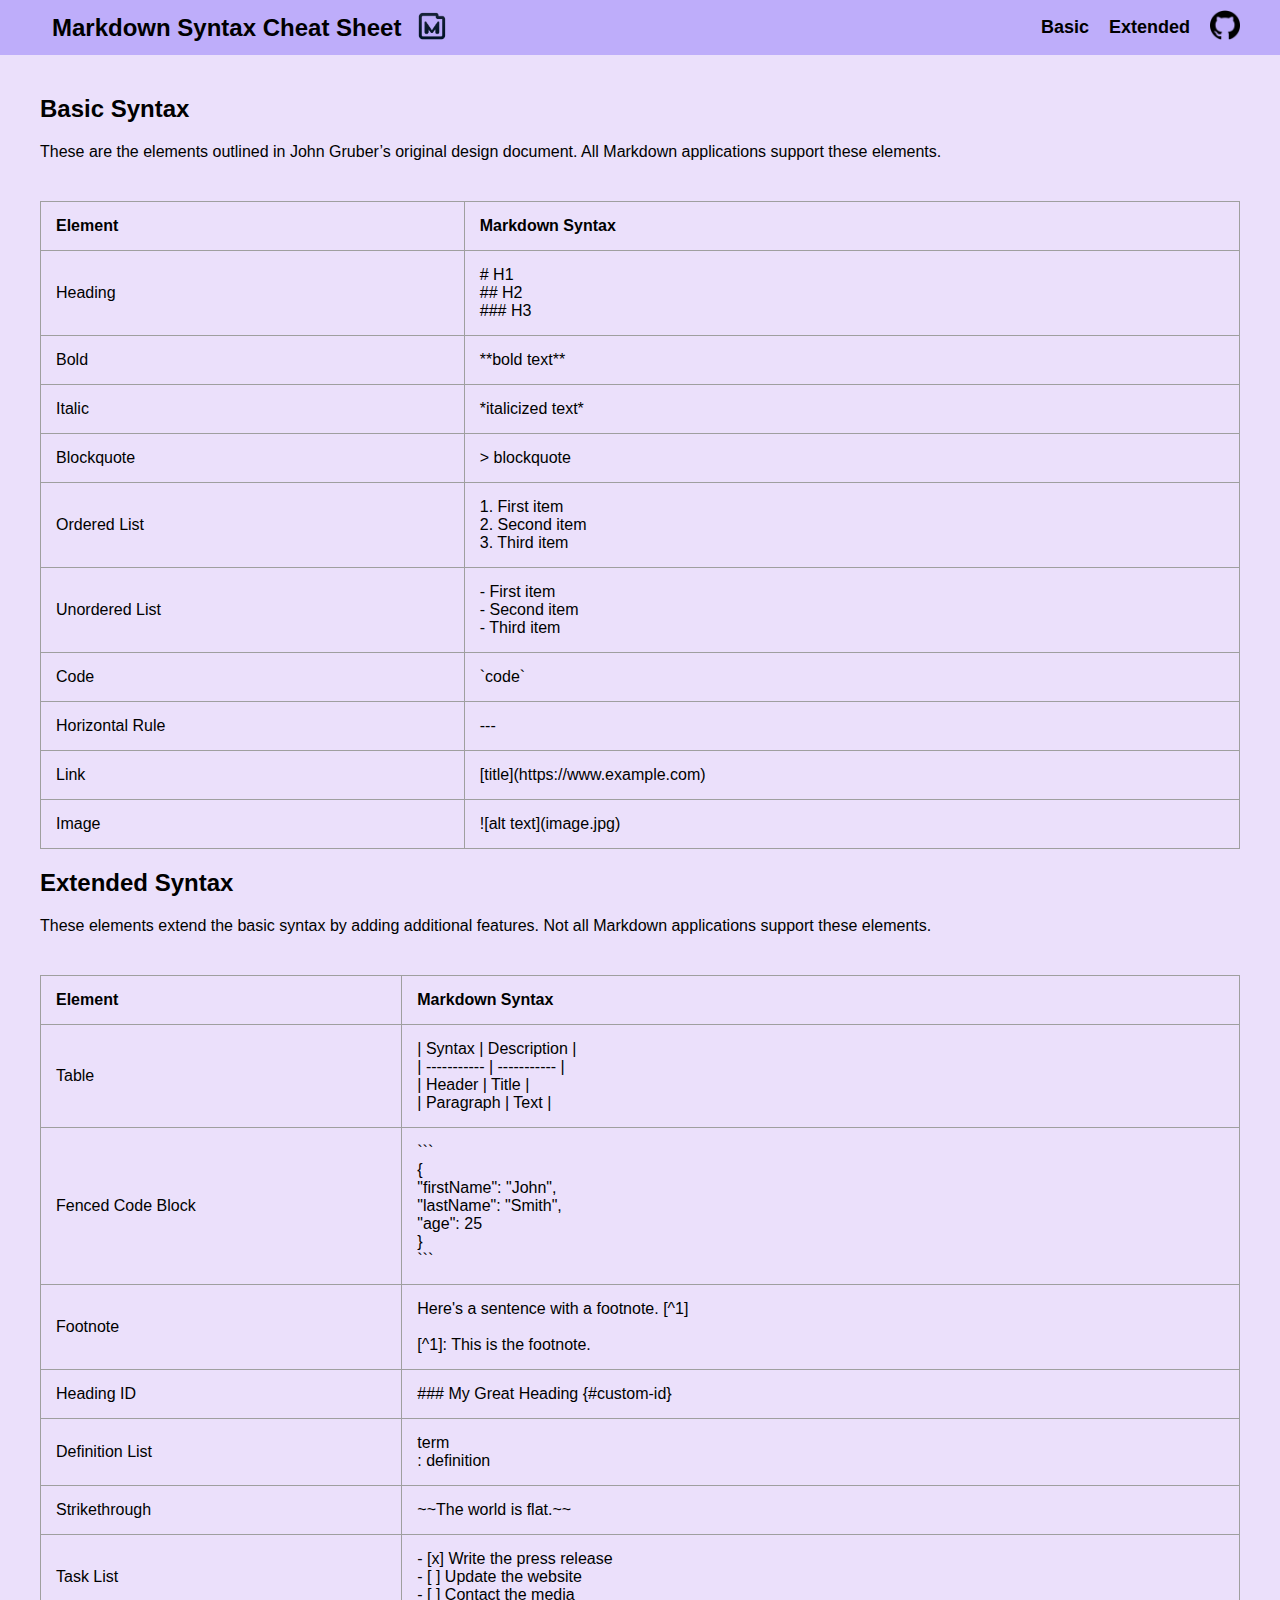
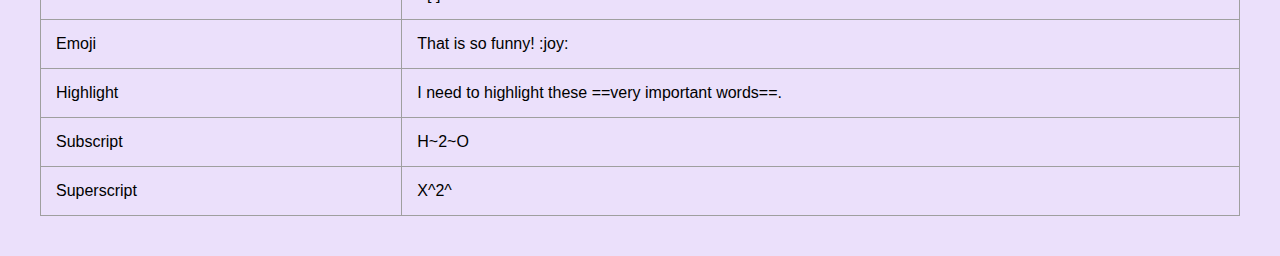
<file: tips.html>
<!DOCTYPE html>
<html lang="en">
<head>
    <meta charset="UTF-8">
    <meta http-equiv="X-UA-Compatible" content="IE=edge">
    <meta name="viewport" content="width=device-width, initial-scale=1.0">
    <link rel="icon" type="image/png" href="/assets/logo.png">
    <title>Cheat Sheet</title>
    <link rel="stylesheet" href="tips.css" />
  </head>
<body>

    <nav class="navbar">
        <div class="first">
            <h1 class="logo">Markdown Syntax Cheat Sheet</h1>
            <a href="../index.html" target="_blank" class="logo-link">
                <img src="../assets/logo-navbar.png" alt="Logo" class="navbar-logo" />
            </a>
        </div>

        <div class="second">
            <ul class="nav-links">
                <li><a href="#basic">Basic </a></li>
                <li><a href="#extended">Extended</a></li>
                <li>
                    <a href="https://github.com/ThisIs-Developer/Markdown-Viewer" target="_blank">
                        <img src="../assets/github.png" alt="Github" class="github">
                    </a>
                </li>
            </ul>
        </div>
    </nav>

    <div class="container">

        <section id="basic" class="basic-description">
            <h2>Basic Syntax</h2>
            <p>These are the elements outlined in John Gruber’s original design document. All Markdown applications support these elements.</p>
        </section>

        <table>
            <thead>
                <tr>
                    <th scope="col">Element</th>
                    <th scope="col">Markdown Syntax</th>
                </tr>
            </thead>
            <tbody>
                <tr>
                    <td>Heading</td>
                    <td># H1<br>## H2<br>### H3</td>
                </tr>
                <tr>
                    <td>Bold</td>
                    <td>**bold text**</td>
                </tr>
                <tr>
                    <td>Italic</td>
                    <td>*italicized text*</td>
                </tr>
                <tr>
                    <td>Blockquote</td>
                    <td>&gt; blockquote</td>
                </tr>
                <tr>
                    <td>Ordered List</td>
                    <td>1. First item<br>2. Second item<br>3. Third item</td>
                </tr>
                <tr>
                    <td>Unordered List</td>
                    <td>- First item<br>- Second item<br>- Third item</td>
                </tr>
                <tr>
                    <td>Code</td>
                    <td>`code`</td>
                </tr>
                <tr>
                    <td>Horizontal Rule</td>
                    <td>---</td>
                </tr>
                <tr>
                    <td>Link</td>
                    <td>[title](https://www.example.com)</td>
                </tr>
                <tr>
                    <td>Image</td>
                    <td>![alt text](image.jpg)</td>
                </tr>
            </tbody>
        </table>

        <section id="extended" class="extended-description">
            <h2>Extended Syntax</h2>
            <p>These elements extend the basic syntax by adding additional features. Not all Markdown applications support these elements.</p>
        </section>

        <table>
            <thead>
                <tr>
                    <th scope="col">Element</th>
                    <th scope="col">Markdown Syntax</th>
                </tr>
            </thead>
            <tbody>
                <tr>
                    <td>Table</td>
                    <td>| Syntax | Description |<br>| ----------- | ----------- |<br>| Header | Title |<br>| Paragraph | Text |</td>
                </tr>
                <tr>
                    <td>Fenced Code Block</td>
                    <td>```<br>{<br>  "firstName": "John",<br>  "lastName": "Smith",<br>  "age": 25<br>}<br>```</td>
                </tr>
                <tr>
                    <td>Footnote</td>
                    <td>Here's a sentence with a footnote. [^1]<br><br>[^1]: This is the footnote.</td>
                </tr>
                <tr>
                    <td>Heading ID</td>
                    <td>### My Great Heading {#custom-id}</td>
                </tr>
                <tr>
                    <td>Definition List</td>
                    <td>term<br>: definition</td>
                </tr>
                <tr>
                    <td>Strikethrough</td>
                    <td>~~The world is flat.~~</td>
                </tr>
                <tr>
                    <td>Task List</td>
                    <td>- [x] Write the press release<br>- [ ] Update the website<br>- [ ] Contact the media</td>
                </tr>
                <tr>
                    <td>Emoji</td>
                    <td>That is so funny! :joy:</td>
                </tr>
                <tr>
                    <td>Highlight</td>
                    <td>I need to highlight these ==very important words==.</td>
                </tr>
                <tr>
                    <td>Subscript</td>
                    <td>H~2~O</td>
                </tr>
                <tr>
                    <td>Superscript</td>
                    <td>X^2^</td>
                </tr>
            </tbody>
        </table>

    </div>

</body>
</html>
</file>
<file: tips.css>
body {
    font-family: Arial, sans-serif;
    margin: 0;
    padding: 0;
    background-color: #ebe0fb;
}

.container {
    max-width: 1200px;
    margin: 0 auto;
    padding: 20px;
}

h1, h2, h3 {
    color: black;
}

table {
    width: 100%;
    border-collapse: collapse;
    margin-bottom: 20px;
}

th, td {
    border: 1px solid #9f9f9f;
    padding: 15px;
    text-align: left;
}

.basic-description {
    margin-bottom: 40px;
}

.extended-description {
    margin-bottom: 40px;
}

@media screen and (max-width: 1200px) {
    .container {
        padding: 10px;
        margin: 10px; 
    }

    table {
        font-size: 14px;
        margin-bottom: 10px;
    }

    th, td {
        padding: 6px;
    }

    .navbar .logo {
        display: none;
    }

    .logo-link {
        display: inline-block;
        margin-left: 1rem;
    }

    .nav-links {
        display: flex;
    }
}

.navbar {
    background-color: #BEADFA;
    color: black;
    padding: 10px 20px;
    display: flex;
    justify-content: space-between;
    align-items: center;
}

.logo {
    margin: 0;
    font-size: 24px;
    display: inline;
    padding-left: 2rem;
}

.logo-link {
    text-decoration: none;
    color: inherit;
    margin-left: 1rem;
}

.nav-links {
    list-style-type: none;
    margin: 0;
    padding: 0;
    display: flex;
}

.nav-links li {
    margin-right: 20px;
}

.nav-links a {
    text-decoration: none;
    color: black;
    font-size: 18px;
    font-weight: bold;
    transition: color 0.3s ease;
}

.nav-links a:hover {
    color: #6148bb;
}

.navbar-logo {
    height: 30px;
}

.first {
    display: flex;
    align-items: center;
}

.second .nav-links {
    display: flex;
    align-items: center;
}

.github {
    height: 30px;
}
</file>
